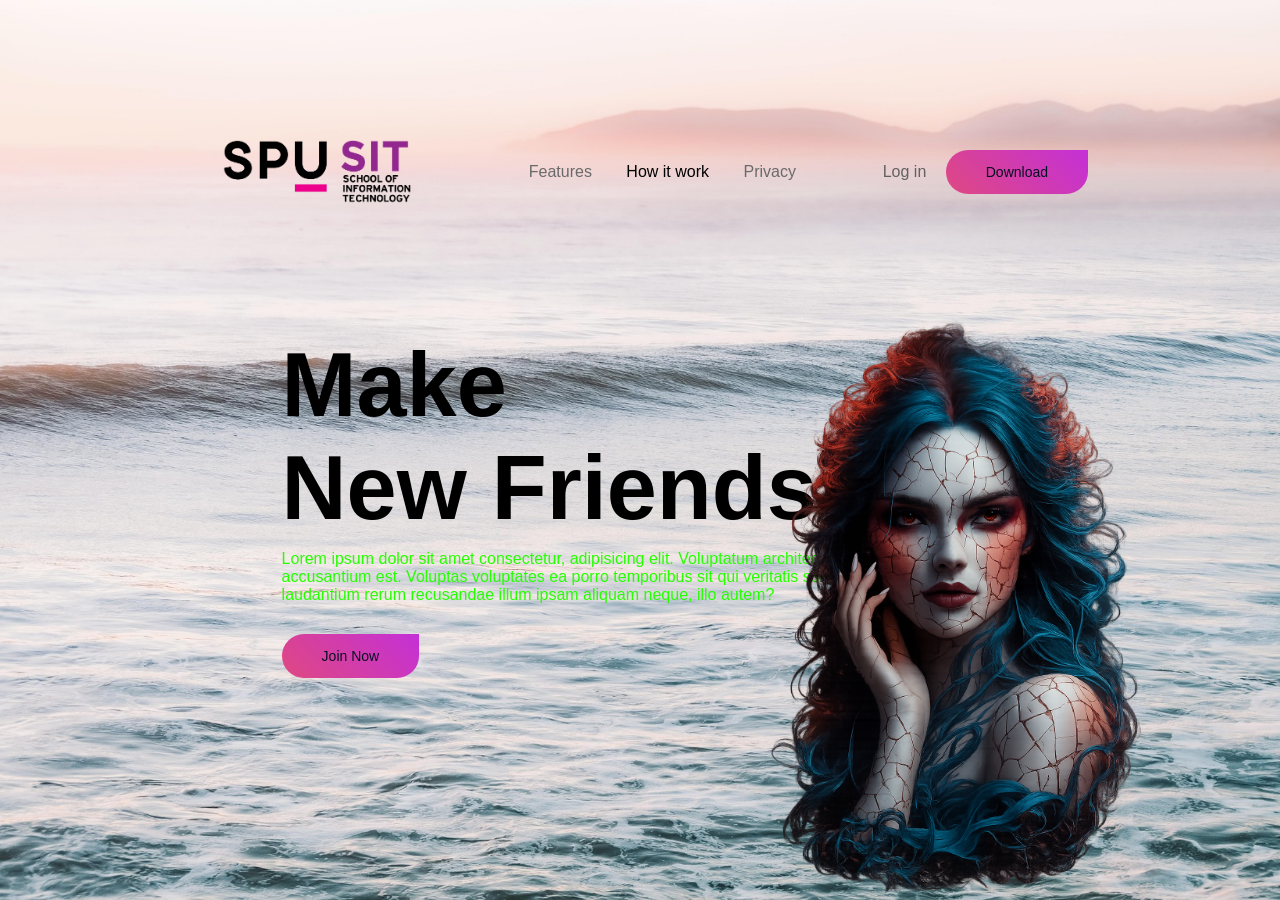
<file: AS5_68064633/index.html>
<!DOCTYPE html>
<html lang="en">
<head>
    <meta charset="UTF-8">
    <meta name="viewport" content="width=device-width, initial-scale=1.0">
    <link rel="stylesheet" href="as5css.css">
    <title>Web Design Nutkajorn Suwan</title>
</head>
<body>
    <div class="hero">
        <nav>
            <img src="Logo SPU SIT/Logo SPU SIT_Color.png" class="logo">
            <ul>
                <li><a href="">Features</a></li>
                <li><a href=""></a>How it work</li>
                <li><a href="">Privacy</a></li>
            </ul>
            <div>
                <a href="#" class="login-btn">Log in</a>
                <a href="#" class="btn">Download</a>
            </div>
        </nav>
        <div class="content">
            <h1 class="anim">Make <br> New Friends</h1>
            <p class="anim">Lorem ipsum dolor sit amet consectetur, adipisicing elit. Voluptatum architecto accusantium est. Voluptas voluptates ea porro temporibus sit qui veritatis soluta laudantium rerum recusandae illum ipsam aliquam neque, illo autem?</p>
                <a href="#" class="btn anim">Join Now</a>
        </div>
        <img src="pic/ChatGPT Image 5.png" class="Features-img anim">
    </div>
</body>
</html>
</file>
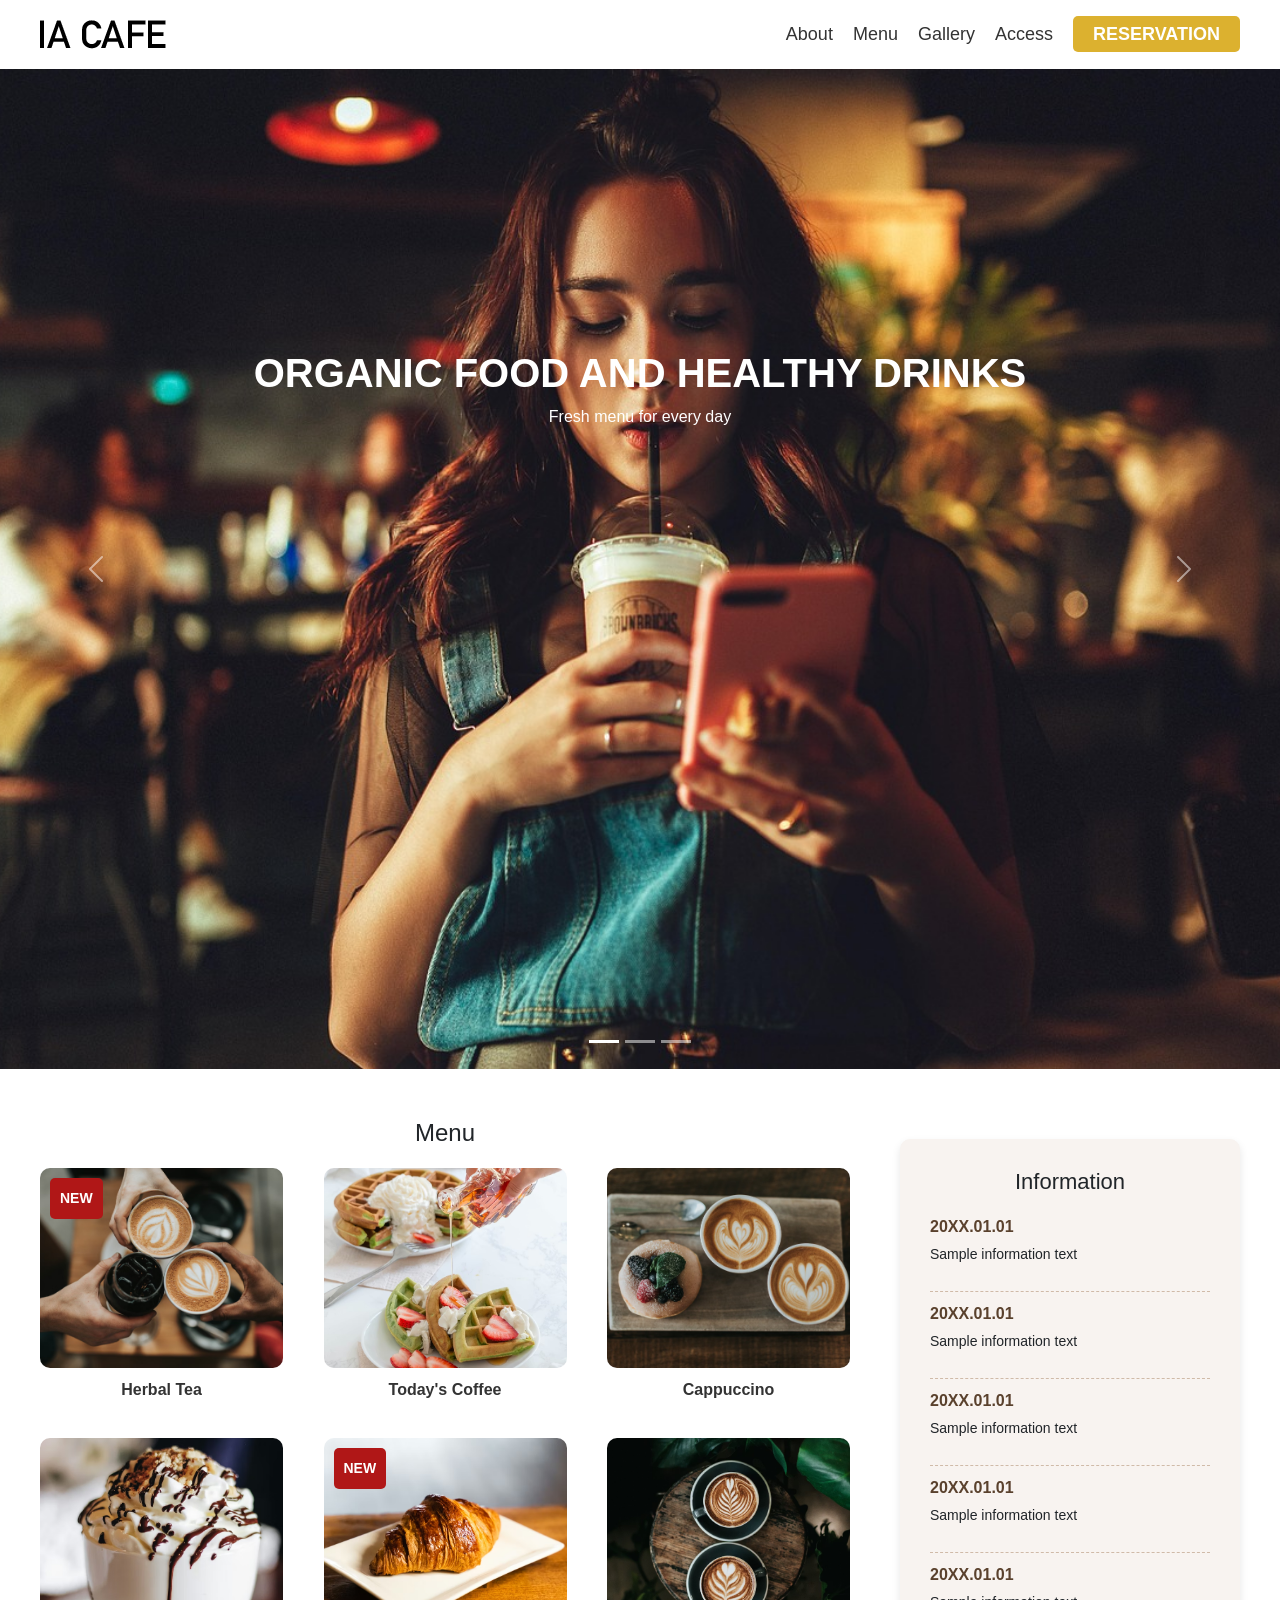
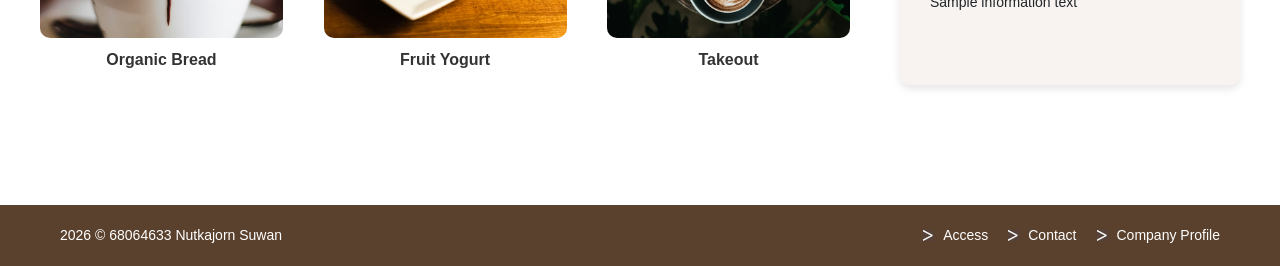
<file: File Lab10/L10_68064633.html>
<!DOCTYPE html>
<html lang="en">

<head>
  <meta charset="utf-8">
  <title>68064633 ณัฐขจร สุวรรณ์</title>
  <link href="https://cdn.jsdelivr.net/npm/bootstrap@5.3.0/dist/css/bootstrap.min.css" rel="stylesheet">
  <link href="style10.css" rel="stylesheet">
  <script src="https://cdn.jsdelivr.net/npm/bootstrap@5.3.0/dist/js/bootstrap.bundle.min.js"></script>

</head>

<body>
  <header>
    <div id="headerInner">
      <div id="logo"><a href="#"><img src="images/logo.png" alt="IA CAFE" width="260" height="29"></a></div>
      <nav>
        <ul>
          <li><a href="#">About</a></li>
          <li><a href="#">Menu</a></li>
          <li><a href="#">Gallery</a></li>
          <li><a href="#">Access</a></li>
          <li><a href="#" class="button">Reservation</a></li>
        </ul>
      </nav>
    </div>
  </header>
 

<section id="slider">
  <div id="mySlider" class="carousel slide" data-bs-ride="carousel">

    <!-- ปุ่มจุด -->
    <div class="carousel-indicators">
      <button type="button" data-bs-target="#mySlider" data-bs-slide-to="0" class="active"></button>
      <button type="button" data-bs-target="#mySlider" data-bs-slide-to="1"></button>
      <button type="button" data-bs-target="#mySlider" data-bs-slide-to="2"></button>
    </div>

    <!-- รูปภาพ -->
    <div class="carousel-inner">

      <div class="carousel-item active">
        <img src="images/pic13.jpg" class="d-block w-100">
        <div class="carousel-caption">
          <h1>ORGANIC FOOD AND HEALTHY DRINKS</h1>
          <p>Fresh menu for every day</p>
        </div>
      </div>

      <div class="carousel-item">
        <img src="images/pic12.jpg" class="d-block w-100">
        <div class="carousel-caption">
          <h1>COFFEE DRINKERS MAKE BETTER LOVERS</h1>
        </div>
      </div>

      <div class="carousel-item">
        <img src="images/pic09.jpg" class="d-block w-100">
        <div class="carousel-caption">
          <h1>COFFEE DRINKERS MAKE BETTER LOVERS</h1>
        </div>
      </div>

    </div>

    <!-- ปุ่มซ้ายขวา -->
    <button class="carousel-control-prev" type="button" data-bs-target="#mySlider" data-bs-slide="prev">
      <span class="carousel-control-prev-icon"></span>
    </button>

    <button class="carousel-control-next" type="button" data-bs-target="#mySlider" data-bs-slide="next">
      <span class="carousel-control-next-icon"></span>
    </button>

  </div>
</section>



  <main>
    <!-- <h1 id="mainPhoto">A shop for herbs and organic food<br><span>Enjoy a relaxing time</span></h1> -->
    <div id="contents">
      <section id="menu">
        <h2>Menu</h2>
        <ul>
          <li class="new">
            <a href="#">
              <figure><img src="images/png.1.avif" alt="" width="300" height="200">
                <figcaption>Herbal Tea</figcaption>
              </figure>
            </a>
          </li>
          <li>
            <a href="#">
              <figure><img src="images/png.2.avif" alt="" width="300" height="200">
                <figcaption>Today's Coffee</figcaption>
              </figure>
            </a>
          </li>
          <li>
            <a href="#">
              <figure><img src="images/png.3.avif" alt="" width="300" height="200">
                <figcaption>Cappuccino</figcaption>
              </figure>
            </a>
          </li>
          <li>
            <a href="#">
              <figure><img src="images/png.4.avif" alt="" width="300" height="200">
                <figcaption>Organic Bread</figcaption>
              </figure>
            </a>
          </li>
          <li class="new">
            <a href="#">
              <figure><img src="images/png.5.avif" alt="" width="300" height="200">
                <figcaption>Fruit Yogurt</figcaption>
              </figure>
            </a>
          </li>
          <li>
            <a href="#">
              <figure><img src="images/png.6.avif" alt="" width="300" height="200">
                <figcaption>Takeout</figcaption>
              </figure>
            </a>
          </li>
        </ul>
      </section>
      <aside id="info">
        <h2>Information</h2>
        <ul>
          <li>
            <span>20XX.01.01</span>
            <p>Sample information text</p>
          </li>
          <li>
            <span>20XX.01.01</span>
            <p>Sample information text</p>
          </li>
          <li>
            <span>20XX.01.01</span>
            <p>Sample information text</p>
          </li>
          <li>
            <span>20XX.01.01</span>
            <p>Sample information text</p>
          </li>
          <li>
            <span>20XX.01.01</span>
            <p>Sample information text</p>
          </li>
        </ul>
      </aside>
    </div>
  </main>
  <footer>
    <div id="footerInner">
      <p>2026 &copy; 68064633 Nutkajorn Suwan</p>
      <ul>
        <li><a href="#">Access</a></li>
        <li><a href="#">Contact</a></li>
        <li><a href="#">Company Profile</a></li>
      </ul>
    </div>
  </footer>
  
</body>

</html>
</file>
<file: AS5_68064633/as5css.css>
*{
    margin: 0;
    padding: 0;
    box-sizing: border-box;
    font-family: Verdana, Geneva, Tahoma, sans-serif;
}

.hero{
    width: 100%;
    min-height: 100vh;
    background-image: url(pic/bg.jpg);
    background-position: center;
    background-size:cover;
    padding: 100px 15%;
    overflow: hidden;
    padding: relative;
}

nav{
    padding: 10px 0;
    display: flex;
    align-items: center;
    justify-content: space-between;
}

.logo{
    width: 250px;
}

nav ul li{
    display: inline-block;
    list-style: none;
    margin: 10px 15px;
}

nav ul li a{
    text-decoration: none;
    color: #6a6a6a;
    font-weight: 400;
}

.login-btn{
    text-decoration: none;
    color: #636060;
    margin-right: 15px;
    font-weight: 400;
}

.btn{
    display: inline-block;
    text-decoration: none;
    padding: 14px 40px;
    color: #080f22;
    background-image: linear-gradient(45deg, #df4881, #c430d7);
    font-size: 14px;
    border-radius: 30px;
    border-top-right-radius: 0;
    transition: 0.5s;
}

.content{
    margin: 10%;
    max-width: 600px;
}

.content h1{
    font-size: 90px;
    color: #000000;
}

.content p{
    margin: 10px 0 30px;
    color: #26ff00;
    animation-delay: 0.5s;
}

.content btn{
    padding: 15px 80px ;
    font-size: 16px;
    animation-delay: 1s;
}

.btn:hover{
    border-top-right-radius: 30px;
}

.Features-img{
    width: 400px;
    position: absolute;
    bottom: 0;
    right: 10%;
    transform: translate(-50%, -50%);
    background: transparent;
}

.Features-img.anim{
    animation-delay: 1.5s;
}

.anim{
    opacity: 0;
    transform: translateY(30px);
    animation: moveup 0.5s linear forwards;
}

@keyframes moveup{
    100%{
        opacity: 1;
        transform: translateY(0px);
    }
}
</file>
<file: File Lab10/style10.css>
* {
  margin: 0;
  padding: 0;
}

li {
  list-style-type: none;
}

a {
  color: #333;
  text-decoration: none;
}

img {
  width: 100%;
  height: auto;
  display: block;
}

body {
  font-family: 'Roboto Condensed', sans-serif;
}

/* เพิ่มการจัดการ Layout ด้วย Flexbox */
#headerInner {
  display: flex;
  justify-content: space-between;
  align-items: center;
  padding: 20px 40px;
}

#logo img {
  max-width: 100%;
  height: auto;
}

nav ul {
  list-style: none;
  margin: 0;
  padding: 0;
  display: flex;
  gap: 20px;
}

nav ul li {
  display: inline;
}

nav ul li a {
  text-decoration: none;
  color: #333;
  font-size: 18px;
  transition: color 0.3s ease;
}

nav ul li a:hover {
  color: #a17c5e;; /* สีเมื่อเมาส์ชี้ */
}

.button {
  background-color: #dcb12f;
  color: white;
  padding: 8px 20px;
  border-radius: 5px;
  text-transform: uppercase;
  font-weight: bold;
  transition: background-color 0.3s ease;
}

#mainPhoto {
  background-repeat: no-repeat;
  background-size: cover;
  height: 300px;
  color: #fff;
  font-size: 3em;
  font-weight: normal;
  text-shadow: 1px 1px 5px #333;
  padding: 100px 15%;
}

#contents {
  width: 1200px;
  margin: 50px auto 100px;
  display: flex;
  gap: 50px;
}

#menu {
  width: 70%; /* ให้ส่วนเมนูใช้พื้นที่ 70% */
}

#menu h2 {
  text-align: center;
  font-size: 24px;
  margin-bottom: 20px;
}

#menu ul {
  display: flex;
  flex-wrap: wrap;
  justify-content: space-between;
  padding: 0;
  gap: 20px;
}

#menu li {
  width: 30%; /* ให้รายการเมนูแต่ละอันมีความกว้าง 30% */
  text-align: center;
  position: relative;
  transition: transform 0.3s ease-in-out;
}

#menu li a {
  text-decoration: none; /* ป้องกันการแสดงเส้นขีดล่าง */
}

#menu img {
  width: 100%;
  height: auto;
  border-radius: 10px;
  transition: transform 0.3s ease-in-out;
}

#menu figcaption {
  margin-top: 10px;
  font-size: 16px;
  font-weight: bold;
  color: #333;
}

#menu a:hover img {
  opacity: 0.8;
  transform: scale(1.05);
}

#menu .new::before {
  content: "NEW";
  color: #fff;
  background-color: #B01717;
  display: block;
  padding: 10px;
  position: absolute;
  top: 10px;
  left: 10px;
  font-weight: bold;
  text-transform: uppercase;
  border-radius: 5px;
  z-index: 1;
  font-size: 14px;
}

#menu li:hover {
  transform: scale(1.05);
}

/* ปรับขนาดเมื่อดูบนหน้าจอเล็ก */
@media screen and (max-width: 768px) {
  #menu li {
    width: 45%; /* ให้ขนาดของเมนูเปลี่ยนเป็น 45% บนหน้าจอเล็ก */
  }
}

#info {
  width: 28%; /* ให้พื้นที่ของข้อมูลครอบคลุม 28% */
  background-color: #f8f3f0;
  padding: 20px;
  border-radius: 10px;
  box-shadow: 0 4px 8px rgba(0, 0, 0, 0.1);
}

#info h2 {
  font-size: 22px;
  margin-bottom: 15px;
  text-align: center;
}

#info ul {
  list-style: none;
  padding: 0;
}

#info li {
  margin-bottom: 10px;
  border-bottom: 1px dashed #d0baa8;
  padding-bottom: 10px;
}

#info li span {
  font-weight: bold;
  color: #5a412d;
}

#info li p {
  margin-top: 5px;
  font-size: 14px;
}

/* ปรับการแสดงผลสำหรับหน้าจอเล็ก */
@media screen and (max-width: 768px) {
  #info {
    width: 100%;
    margin-top: 20px;
  }
}


#info {
  background-color: #f8f3f0;
  width: 100%;
  max-width: 340px; /* จำกัดขนาดของกล่อง */
  padding: 30px;
  border-radius: 10px; /* เพิ่มการโค้งมุม */
  box-shadow: 0 4px 8px rgba(0, 0, 0, 0.1); /* เพิ่มเงาให้กล่อง */
  margin: 20px auto; /* จัดตำแหน่งให้อยู่ตรงกลาง */
}

#info ul {
  margin-top: 20px;
  padding: 0;
  list-style: none;
}

#info li {
  margin-bottom: 10px;
  line-height: 1.5;
  border-bottom: 1px dashed #d0baa8;
  padding-bottom: 10px;
}

#info li:last-child {
  border-bottom: none; /* ลบเส้นขีดล่างสำหรับรายการสุดท้าย */
}

#info span {
  color: #5a412d;
  font-weight: bold;
}

@media screen and (max-width: 768px) {
  #info {
    padding: 20px; /* ลดขนาด padding ในหน้าจอเล็ก */
  }
}

footer {
  background-color: #5a412d;
  padding: 20px 0;
  color: white;
}

footer p {
  text-align: center;
  font-size: 14px;
  margin: 0;
}

footer a {
  text-decoration: none;
  color: #fff;
  font-size: 14px;
  transition: color 0.3s ease;
}

footer a:hover {
  color: #FF6347; /* สีเมื่อเมาส์ชี้ */
}

#footerInner {
  width: 100%;
  max-width: 1200px;
  margin: 0 auto;
  display: flex;
  justify-content: space-between;
  align-items: center;
  flex-wrap: wrap;
  padding: 0 20px;
}

#footerInner ul {
  display: flex;
  margin: 0;
  padding: 0;
}

#footerInner li {
  margin-left: 20px;
  background-image: url('images/arrow.jpg');
  background-repeat: no-repeat;
  background-position: center left;
  padding-left: 20px;
  display: flex;
  align-items: center;
}

/* ปรับให้เหมาะสมกับอุปกรณ์ขนาดเล็ก */
@media screen and (max-width: 768px) {
  #footerInner {
    flex-direction: column;
    align-items: flex-start;
  } 


  #footerInner ul {
    flex-direction: column;
    align-items: flex-start;
    margin-top: 10px;
  }

  #footerInner li {
    margin-left: 0;
    margin-top: 10px;
  }

  footer p {
    margin-top: 10px;
  }
}

#slider {
  max-height: 1000px;
  overflow: hidden;
}

#slider img {
  width: 100%;
  height: 1000px;
  object-fit: cover;
}

.carousel-caption {
  top: 50%;
  transform: translateY(-50%);
}

#menu img {
  width: 100%;
  height: 200px;       
  object-fit: cover;   
}

.carousel-caption h1{
color: white;
font-weight: bold;
font-size: 40px;
}
</file>
